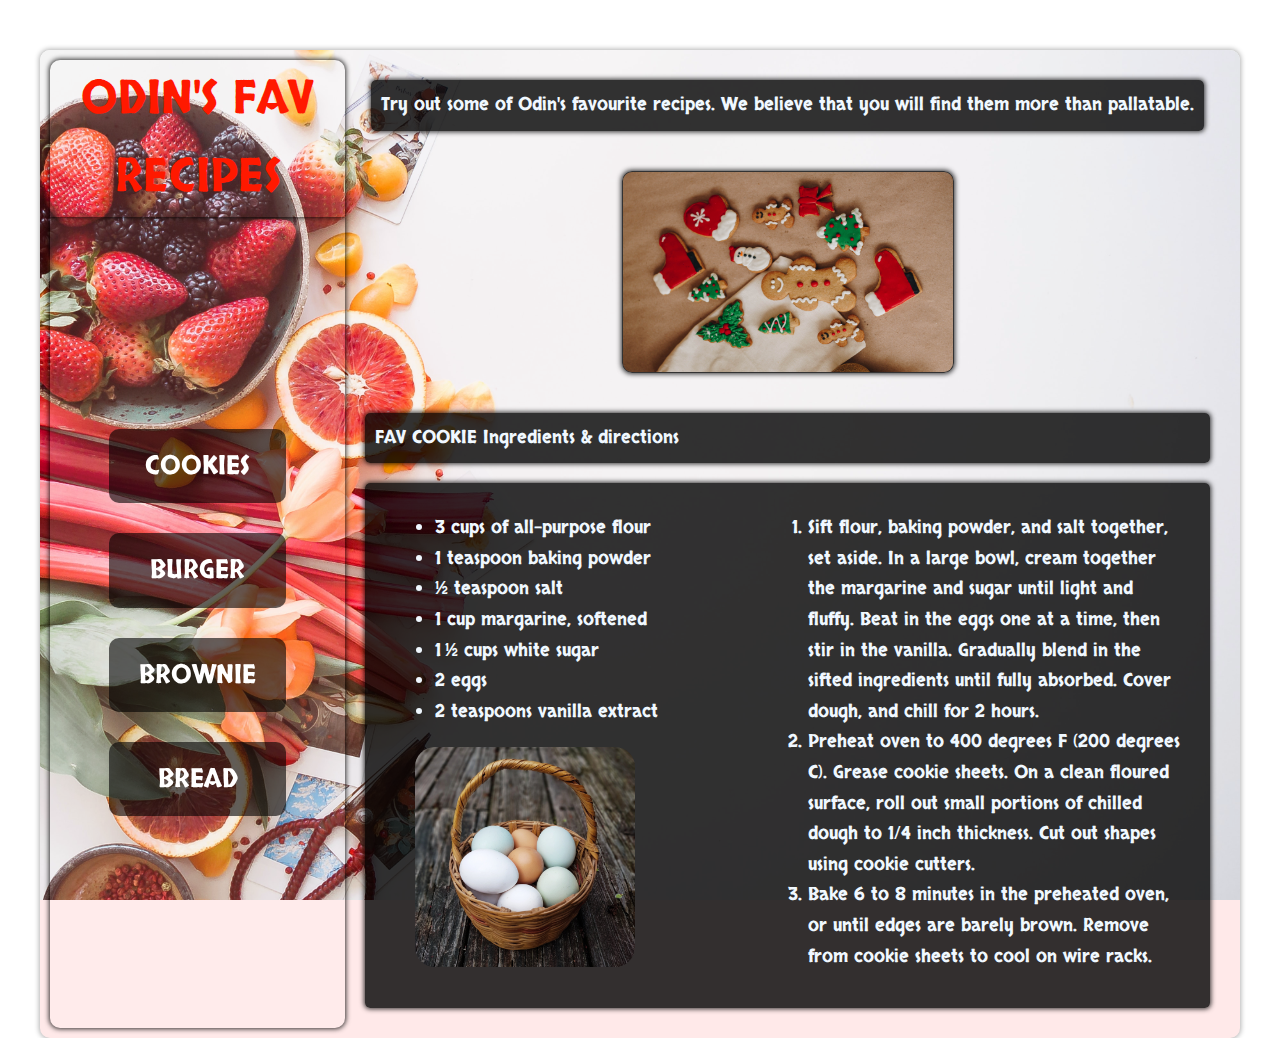
<file: cookies.html>
<!DOCTYPE html>
<html lang="en">
  <head>
    <meta charset="UTF-8" />
    <meta http-equiv="X-UA-Compatible" content="IE=edge" />
    <meta name="viewport" content="width=device-width, initial-scale=1.0" />
    <link rel="stylesheet" href="style.css" />
    <link rel="preconnect" href="https://fonts.googleapis.com" />
    <link rel="preconnect" href="https://fonts.gstatic.com" crossorigin />
    <link
      href="https://fonts.googleapis.com/css2?family=Montserrat:wght@100;200;300;400;500;600;700;800&display=swap"
      rel="stylesheet"
    />
    <link rel="preconnect" href="https://fonts.googleapis.com" />
    <link rel="preconnect" href="https://fonts.gstatic.com" crossorigin />
    <link
      href="https://fonts.googleapis.com/css2?family=Montserrat:wght@100;200;300;400;500;600;700;800&family=Skranji&display=swap"
      rel="stylesheet"
    />
    <title>Odin's favourite recipes</title>
  </head>
  <body>
    <div class="container">
      <nav class="nav">
        <h1 class="title">
          <a href="index.html" class="mainpage__nav"> Odin's fav recipes </a>
        </h1>
        <ul class="navmen">
          <li class="navitem">
            <a href="cookies.html" class="navlink">Cookies</a>
          </li>
          <li class="navitem">
            <a href="burger.html" class="navlink">Burger</a>
          </li>
          <li class="navitem">
            <a href="brownie.html" class="navlink">Brownie</a>
          </li>
          <li class="navitem">
            <a href="Bread.html" class="navlink">Bread</a>
          </li>
        </ul>
      </nav>
      <main class="content">
        <section class="recipes">
          <p class="para">
            Try out some of Odin's favourite recipes. We believe that you will
            find them more than pallatable.
          </p>
          <div class="recipe cookie-recipe">
            <a href="cookies.html" class="link">
              <figure class="recipe__image">
                <img src="images/cookies.jpg" alt="Odin's cookie" />
                <figcaption class="figcaption">Odin's Fav Cookie</figcaption>
              </figure>
            </a>
          </div>
        </section>
        <p class="para">FAV COOKIE Ingredients & directions</p>
        <section class="ingredients">
          <div class="ingredients__list">
            <ul class="ingredients__list">
              <li>3 cups of all-purpose flour</li>
              <li>1 teaspoon baking powder</li>
              <li>½ teaspoon salt</li>
              <li>1 cup margarine, softened</li>
              <li>1 ½ cups white sugar</li>
              <li>2 eggs</li>
              <li>2 teaspoons vanilla extract</li>
            </ul>
            <img src="images/eggs.jpg" alt="eggs" class="eggs__img" />
          </div>

          <div class="directions">
            <ol class="directions__list">
              <li class="directions__items">
                Sift flour, baking powder, and salt together, set aside. In a
                large bowl, cream together the margarine and sugar until light
                and fluffy. Beat in the eggs one at a time, then stir in the
                vanilla. Gradually blend in the sifted ingredients until fully
                absorbed. Cover dough, and chill for 2 hours.
              </li>
              <li class="directions__items">
                Preheat oven to 400 degrees F (200 degrees C). Grease cookie
                sheets. On a clean floured surface, roll out small portions of
                chilled dough to 1/4 inch thickness. Cut out shapes using cookie
                cutters.
              </li>
              <li class="directions__items">
                Bake 6 to 8 minutes in the preheated oven, or until edges are
                barely brown. Remove from cookie sheets to cool on wire racks.
              </li>
            </ol>
          </div>
        </section>
      </main>
    </div>
  </body>
</html>
</file>
<file: style.css>
*,
*::after,
*::before {
  margin: 0;
  padding: 0;
}
html {
  font-size: 62.5%;
}
body {
  box-sizing: border-box;
  font-family: "Montserrat", sans-serif;
  line-height: 1.7;
  color: #202020;
  max-width: 120rem;
  margin: 0 auto;
  height: 100vh;
}
h1 {
  font-size: 4.6rem;
  font-weight: 400;
}

.container {
  background: url(images/background.jpg) rgba(255, 108, 108, 0.151);
  background-blend-mode: overlay;
  /* background-position: 65% 3%; */
  background-size: cover;
  background-attachment: fixed;
  margin: 5rem auto;
  display: flex;
  border-radius: 10px;
  box-shadow: 0px 0px 5px 1px rgba(0, 0, 0, 0.3);
  overflow: hidden;
  /* height: 100vh; */
  padding: 1rem;
}
.content {
  flex-grow: 1;
  overflow: hidden;
  flex-shrink: 1;
}
.nav {
  transition: all 0.3s ease-in-out;
  border-radius: 10px;
  box-shadow: 0px 0px 5px 1px rgba(0, 0, 0, 0.8);
  flex-grow: 1;
  display: flex;
  flex-direction: column;
  justify-content: flex-start;
  overflow: hidden;
  flex-shrink: 0;
  flex-basis: 25%;
  background-color: rgba(255, 255, 255, 0.1);
}

.navmen {
  margin-top: auto;
  margin-bottom: auto;
  align-self: center;
}
.navitem {
  background: rgba(0, 0, 0, 0.6);
  filter: saturate(2);
}
.navitem,
.navlink {
  list-style: none;
  text-decoration: none;
  padding: 1.5rem;
  font-size: 2.6rem;
  color: rgb(218, 203, 203);

  border-radius: 10px;
  margin: 30px 0;
  transition: all 0.3s;
  text-align: center;
  text-transform: uppercase;
  font-family: "Montserrat", sans-serif;
  font-family: "Skranji", cursive;
  font-weight: 200;
}
.navlink:link,
.navlink:hover,
.navlink:active {
  color: #fff;
}

.nav h1 {
  margin-top: 0rem;
  padding: 0 2rem;
  text-transform: uppercase;
  text-align: center;
  color: rgb(255, 25, 0);
  transition: all 0.3s ease-in-out;
  box-shadow: 0px 0px 5px 1px rgba(0, 0, 0, 0.8);
  overflow: hidden;
  font-family: "Montserrat", sans-serif;
  font-family: "Skranji", cursive;
}
.mainpage__nav {
  text-decoration: none;
  color: inherit;
}

.mainpage__nav:after {
  content: "";
  display: block;
  border-bottom: 1px solid rgb(168, 17, 0);
  transform: scaleX(0);
  transform-origin: 100% 50%;
  transition: transform 200ms ease-in-out;
}
.mainpage__nav:hover:after {
  transform: scaleX(1);
  transform-origin: 0% 20%;
}

.nav:hover,
.nav h1:hover {
  color: rgb(168, 17, 0);
}
.content p,
.ingredients {
  line-height: 1.7;
  font-size: 1.8rem;
  font-weight: 400;
  background-color: rgba(0, 0, 0, 0.8);
  color: aliceblue;
  margin: 2rem 2rem;
  padding: 1rem;
  border-radius: 5px;
  box-shadow: 0px 0px 5px 1px rgba(0, 0, 0, 0.8);
  font-family: "Montserrat", sans-serif;
  font-family: "Skranji", cursive;
}

.recipes {
  display: flex;
  flex-wrap: wrap;
  justify-content: space-around;
}
.recipe {
  display: flex;
  flex-direction: column;
  border: 1px solid rgba(0, 0, 0, 0.3);
  border-radius: 10px;
  box-shadow: 0px 0px 5px 1px rgba(0, 0, 0, 0.8);
  margin-bottom: 10rem;
  background-color: rgba(0, 0, 0, 0.7);
  overflow: hidden;
  position: relative;
}
.figcaption {
  display: flex;
  opacity: 1;
  color: rgb(255, 208, 0);
  position: absolute;
  bottom: 0;
  left: 0;
  transform: translate(0, 100%);
  font-size: 1.6rem;
  height: 3.6rem;
  background-color: rgba(13, 13, 14, 0.8);
  width: 100%;
  text-transform: uppercase;
  font-weight: 600;
  justify-content: center;
  align-items: center;
  transition: all 0.4s ease-in-out;
}

.recipe:hover .figcaption {
  transform: translate(0, 0);
}

.recipe__image {
  height: 20rem;
  width: 33rem;
}
.recipe__image:hover img {
  transform: scale(1.2);
}
.recipe__image img {
  height: 20rem;
  width: 33rem;
  text-align: center;
  background: rgba(0, 0, 0, 0.2);
  display: block;
  transition: all 0.4s ease-in-out;
}

/*Cookie recipe page*/
.ingredients {
  display: flex;
  flex: 0 0;
  justify-content: center;
}
.ingredients > * {
  width: 100%;
}
.cookie-recipe {
  margin: 2rem;
}
.directions {
  margin: 2rem;
}

.ingredients__list {
  margin: 1rem;
  padding-left: 2rem;
}
.eggs__img {
  width: 22rem;
  margin: 1rem;
  border-radius: 20px;
  transform: scale (1);
  transition: transform 0.3s ease-in-out;
}
.eggs__img:hover {
  transform: scale(1.05);
}

/* container
nav
title
navmen
navitem
navlink
content
recipes
para 
recipe
recipe__image
btn
*/
</file>
